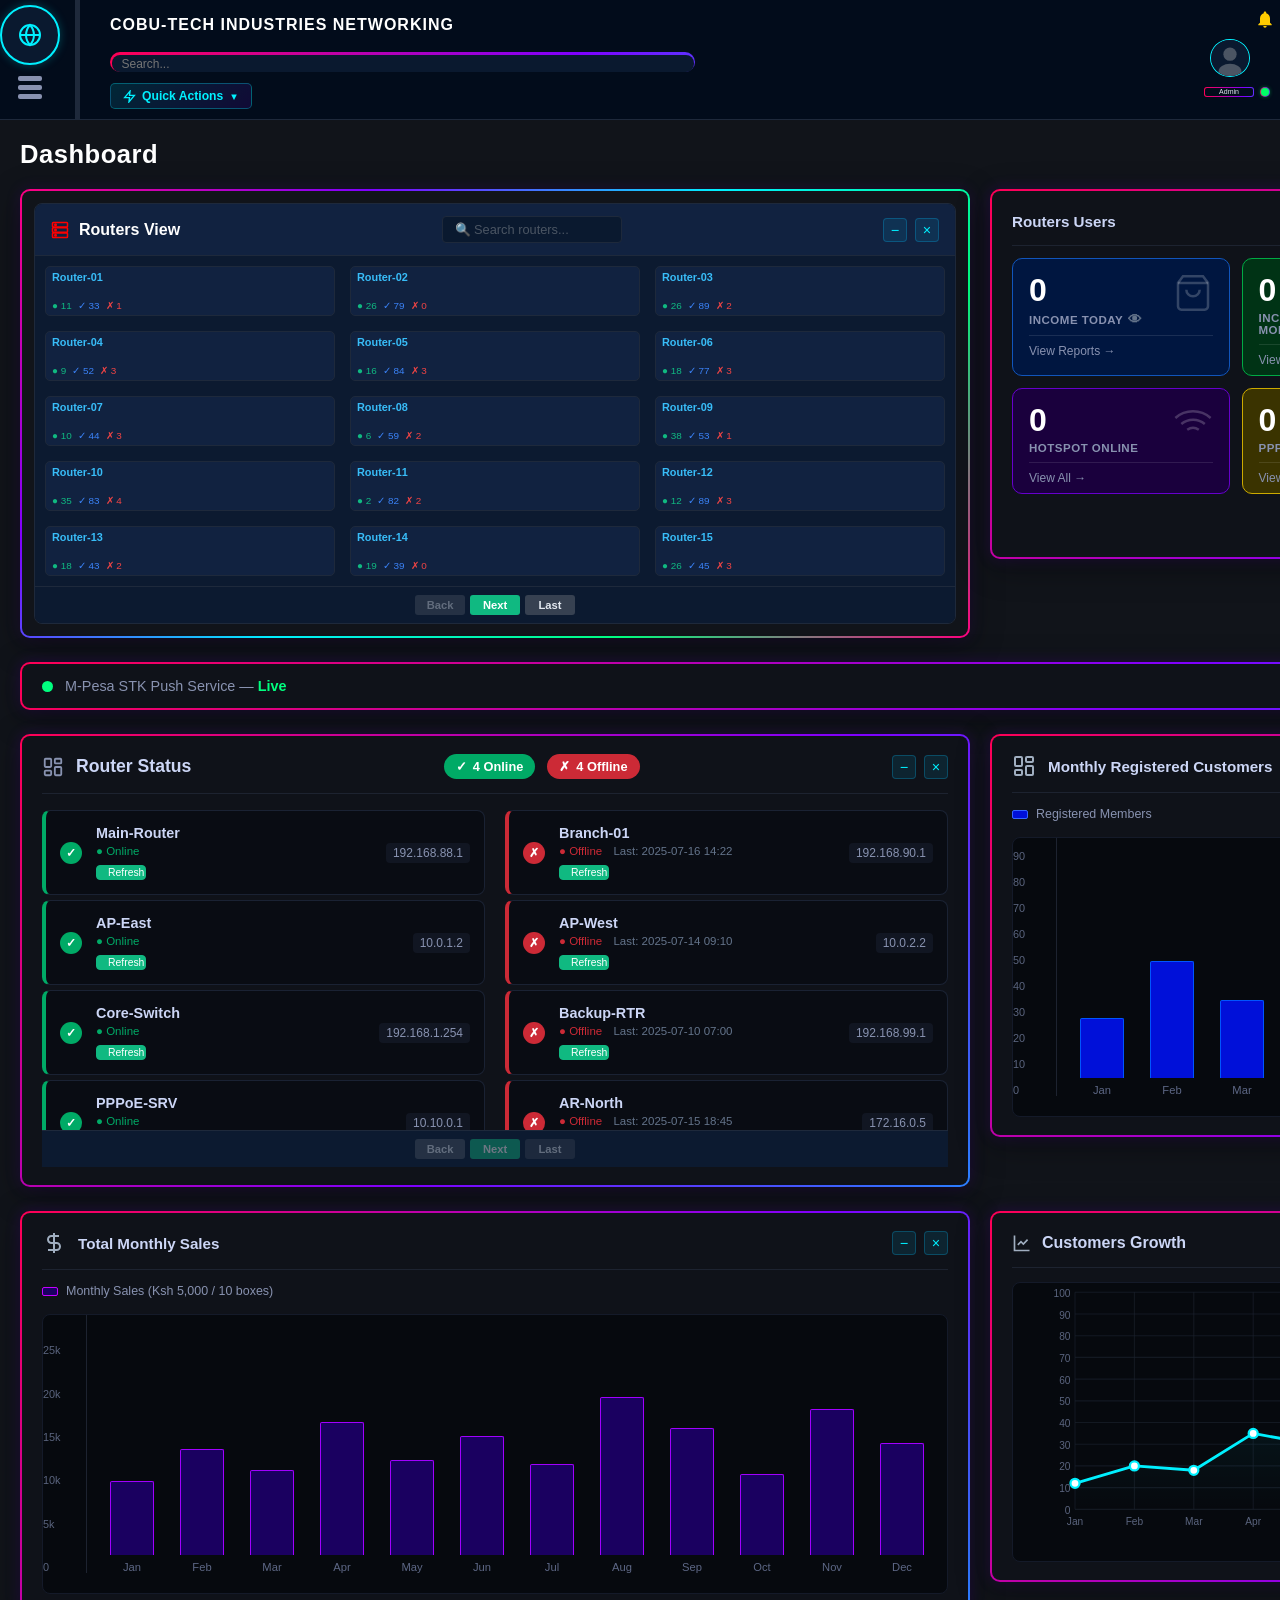
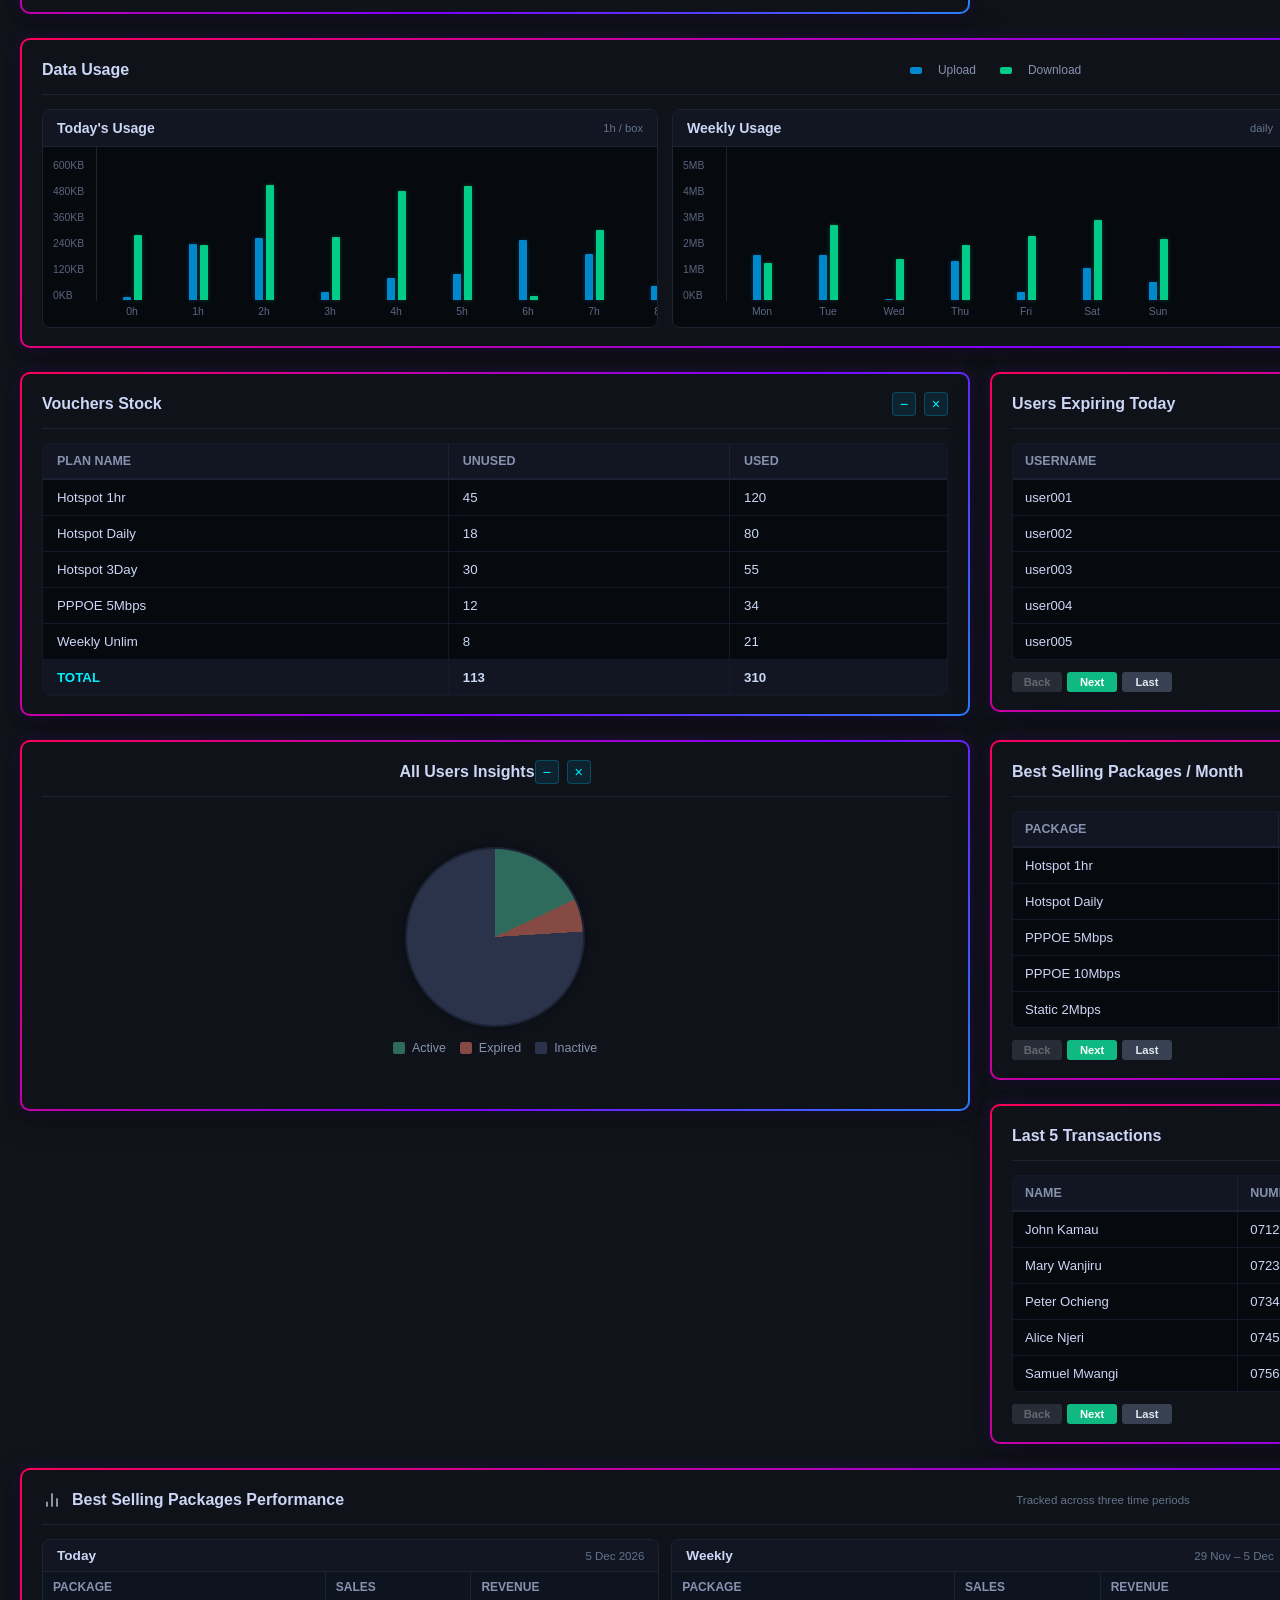
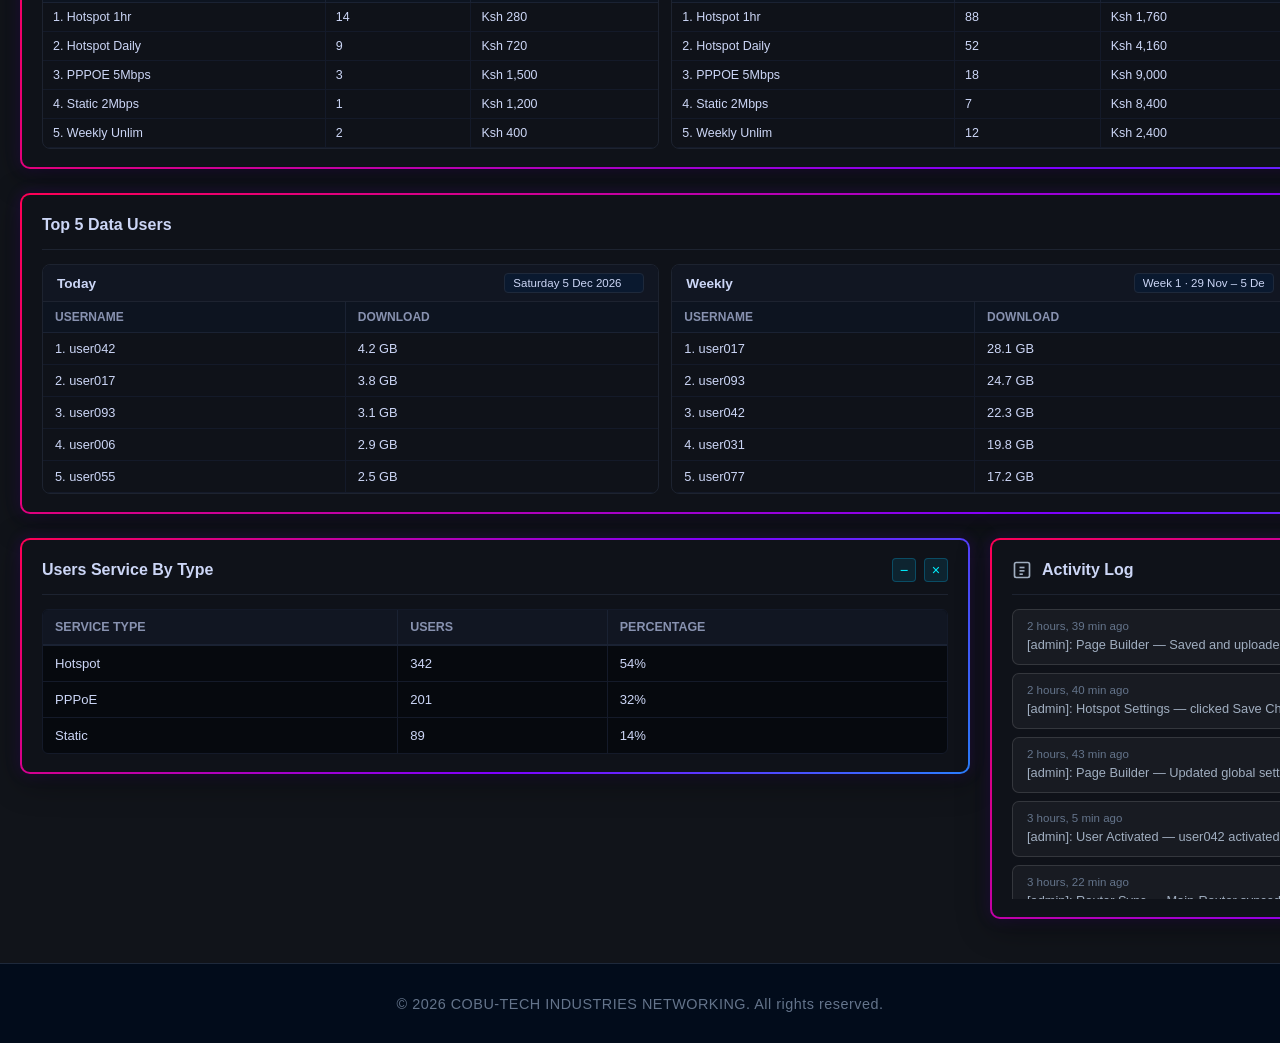
<file: index.html>
<!DOCTYPE html>
<html lang="en">
<head>
  <meta charset="UTF-8">
  <meta name="viewport" content="width=device-width, initial-scale=1.0">
  <title>Administration Dashboard</title>
  <link rel="stylesheet" href="administration.css">
</head>
<body>

  <!-- ═══ HEADER ═══════════════════════════════════════════════ -->
  <header class="admin-header">
    <div class="header-left">
      <div class="logo-circle">
        <svg class="web-logo" xmlns="http://www.w3.org/2000/svg" viewBox="0 0 24 24" fill="none" stroke="currentColor" stroke-width="2">
          <circle cx="12" cy="12" r="10"/>
          <line x1="2" y1="12" x2="22" y2="12"/>
          <path d="M12 2a15.3 15.3 0 0 1 4 10 15.3 15.3 0 0 1-4 10 15.3 15.3 0 0 1-4-10 15.3 15.3 0 0 1 4-10z"/>
        </svg>
      </div>
      <button class="nav-toggle" id="navToggleBtn" aria-label="Toggle Navigation">
        <span class="bar"></span><span class="bar"></span><span class="bar"></span>
      </button>
    </div>
    <div class="vertical-divider"></div>
    <div class="header-main">
      <h1 class="brand-title">COBU-TECH INDUSTRIES NETWORKING</h1>
      <div class="search-container">
        <input type="text" class="search-input" placeholder="Search...">
      </div>
      <!-- Quick Actions -->
      <div class="quick-actions-wrapper">
        <button class="quick-actions-btn" id="quickActionsBtn">
          <svg style="width:13px;height:13px;flex-shrink:0" viewBox="0 0 24 24" fill="none" stroke="currentColor" stroke-width="2.5">
            <polygon points="13 2 3 14 12 14 11 22 21 10 12 10 13 2"/>
          </svg>
          Quick Actions
          <span class="qa-arrow">▼</span>
        </button>
        <div class="quick-actions-menu" id="quickActionsMenu">
          <div class="qa-menu-title">Your Shortcuts</div>
          <a class="qa-menu-link" href="data-page.html?page=activate-user" data-page-id="activate-user">
            <svg viewBox="0 0 24 24" fill="none" stroke="currentColor" stroke-width="2"><polygon points="13 2 3 14 12 14 11 22 21 10 12 10 13 2"/></svg>
            Activation
          </a>
          <a class="qa-menu-link" href="data-page.html?page=users" data-page-id="users">
            <svg viewBox="0 0 24 24" fill="none" stroke="currentColor" stroke-width="2"><path d="M17 21v-2a4 4 0 0 0-4-4H5a4 4 0 0 0-4 4v2"/><circle cx="9" cy="7" r="4"/></svg>
            Customers
          </a>
          <a class="qa-menu-link" href="data-page.html?page=prepaid-users" data-page-id="prepaid-users">
            <svg viewBox="0 0 24 24" fill="none" stroke="currentColor" stroke-width="2"><rect x="1" y="4" width="22" height="16" rx="2"/><line x1="1" y1="10" x2="23" y2="10"/></svg>
            Prepaid Users
          </a>
          <a class="qa-menu-link" href="data-page.html?page=routers" data-page-id="routers">
            <svg viewBox="0 0 24 24" fill="none" stroke="currentColor" stroke-width="2"><rect x="2" y="2" width="20" height="6" rx="1"/><rect x="2" y="9" width="20" height="6" rx="1"/><rect x="2" y="16" width="20" height="6" rx="1"/><circle cx="6" cy="5" r="1" fill="currentColor"/><circle cx="6" cy="12" r="1" fill="currentColor"/><circle cx="6" cy="19" r="1" fill="currentColor"/></svg>
            Routers
          </a>
          <a class="qa-menu-link" href="data-page.html?page=online-users" data-page-id="online-users">
            <svg viewBox="0 0 24 24" fill="none" stroke="currentColor" stroke-width="2"><path d="M5 12.55a11 11 0 0 1 14.08 0"/><path d="M1.42 9a16 16 0 0 1 21.16 0"/><path d="M8.53 16.11a6 6 0 0 1 6.95 0"/><line x1="12" y1="20" x2="12.01" y2="20"/></svg>
            Online Users
          </a>
          <a class="qa-menu-link" href="data-page.html?page=active-sessions" data-page-id="active-sessions">
            <svg viewBox="0 0 24 24" fill="none" stroke="currentColor" stroke-width="2"><circle cx="12" cy="12" r="10"/><polyline points="12 6 12 12 16 14"/></svg>
            Active Sessions
          </a>
          <div class="qa-menu-divider"></div>
          <a class="qa-menu-link manage" href="data-page.html?page=general-settings">
            <svg viewBox="0 0 24 24" fill="none" stroke="currentColor" stroke-width="2"><circle cx="12" cy="12" r="3"/><path d="M19.4 15a1.65 1.65 0 0 0 .33 1.82l.06.06a2 2 0 1 1-2.83 2.83l-.06-.06a1.65 1.65 0 0 0-1.82-.33 1.65 1.65 0 0 0-1 1.51V21a2 2 0 0 1-4 0v-.09A1.65 1.65 0 0 0 9 19.4a1.65 1.65 0 0 0-1.82.33l-.06.06a2 2 0 1 1-2.83-2.83l.06-.06A1.65 1.65 0 0 0 4.6 9a1.65 1.65 0 0 0-1.51-1H3a2 2 0 0 1 0-4h.09A1.65 1.65 0 0 0 4.6 9z"/></svg>
            Manage Quick Actions
          </a>
        </div>
      </div>
    </div>
    <div class="header-right">
      <svg class="notification-bell" xmlns="http://www.w3.org/2000/svg" viewBox="0 0 24 24" fill="currentColor">
        <path d="M12 22c1.1 0 2-.9 2-2h-4c0 1.1.89 2 2 2zm6-6v-5c0-3.07-1.63-5.64-4.5-6.32V4c0-.83-.67-1.5-1.5-1.5s-1.5.67-1.5 1.5v.68C7.64 5.36 6 7.92 6 11v5l-2 2v1h16v-1l-2-2z"/>
      </svg>
      <div class="admin-profile-circle">
        <img id="admin-profile-pic" src="data:image/svg+xml,%3Csvg xmlns='http://www.w3.org/2000/svg' viewBox='0 0 40 40'%3E%3Ccircle cx='20' cy='20' r='20' fill='%230a192f'/%3E%3Ccircle cx='20' cy='16' r='7' fill='%234b5563'/%3E%3Cellipse cx='20' cy='34' rx='12' ry='8' fill='%234b5563'/%3E%3C/svg%3E" alt="Admin Profile">
      </div>
      <div class="admin-meta-row">
        <div class="admin-name-glow"><div class="admin-name-box" id="admin-name">Admin</div></div>
        <div class="admin-status-glow"><div class="admin-status-dot"></div></div>
      </div>
    </div>
  </header>

  <!-- ═══ WRAPPER ═══════════════════════════════════════════════ -->
  <div class="admin-wrapper">

    <!-- ══ SIDEBAR ══════════════════════════════════════════════ -->
    <aside class="sidebar-panel" id="sidebarPanel">
      <div class="sidebar-header">
        <button class="close-panel-btn" id="closePanelBtn">&lt;</button>
      </div>
      <div class="sidebar-nav-container">
        <div class="sidebar-search-box">
          <svg class="sidebar-search-icon" viewBox="0 0 24 24" fill="none" stroke="currentColor" stroke-width="2">
            <circle cx="11" cy="11" r="8"/><line x1="21" y1="21" x2="16.65" y2="16.65"/>
          </svg>
          <input type="text" placeholder="Search menu..." class="sidebar-search-input">
        </div>
        <nav class="sidebar-menu" id="sidebarMenu"><!-- built by administration.js --></nav>
      </div>
    </aside>

    <!-- ══ MAIN CONTENT ════════════════════════════════════════ -->
    <main class="main-content" id="mainContent">
      <!-- built by administration.js based on URL -->
    </main>

  </div><!-- /.admin-wrapper -->

  <!-- ═══ FOOTER ════════════════════════════════════════════════ -->
  <footer class="admin-footer">
    <div class="footer-content">
      <p class="copyright">&copy; 2026 COBU-TECH INDUSTRIES NETWORKING. All rights reserved.</p>
    </div>
  </footer>

  <script src="administration.js"></script>
</body>
</html>
</file>
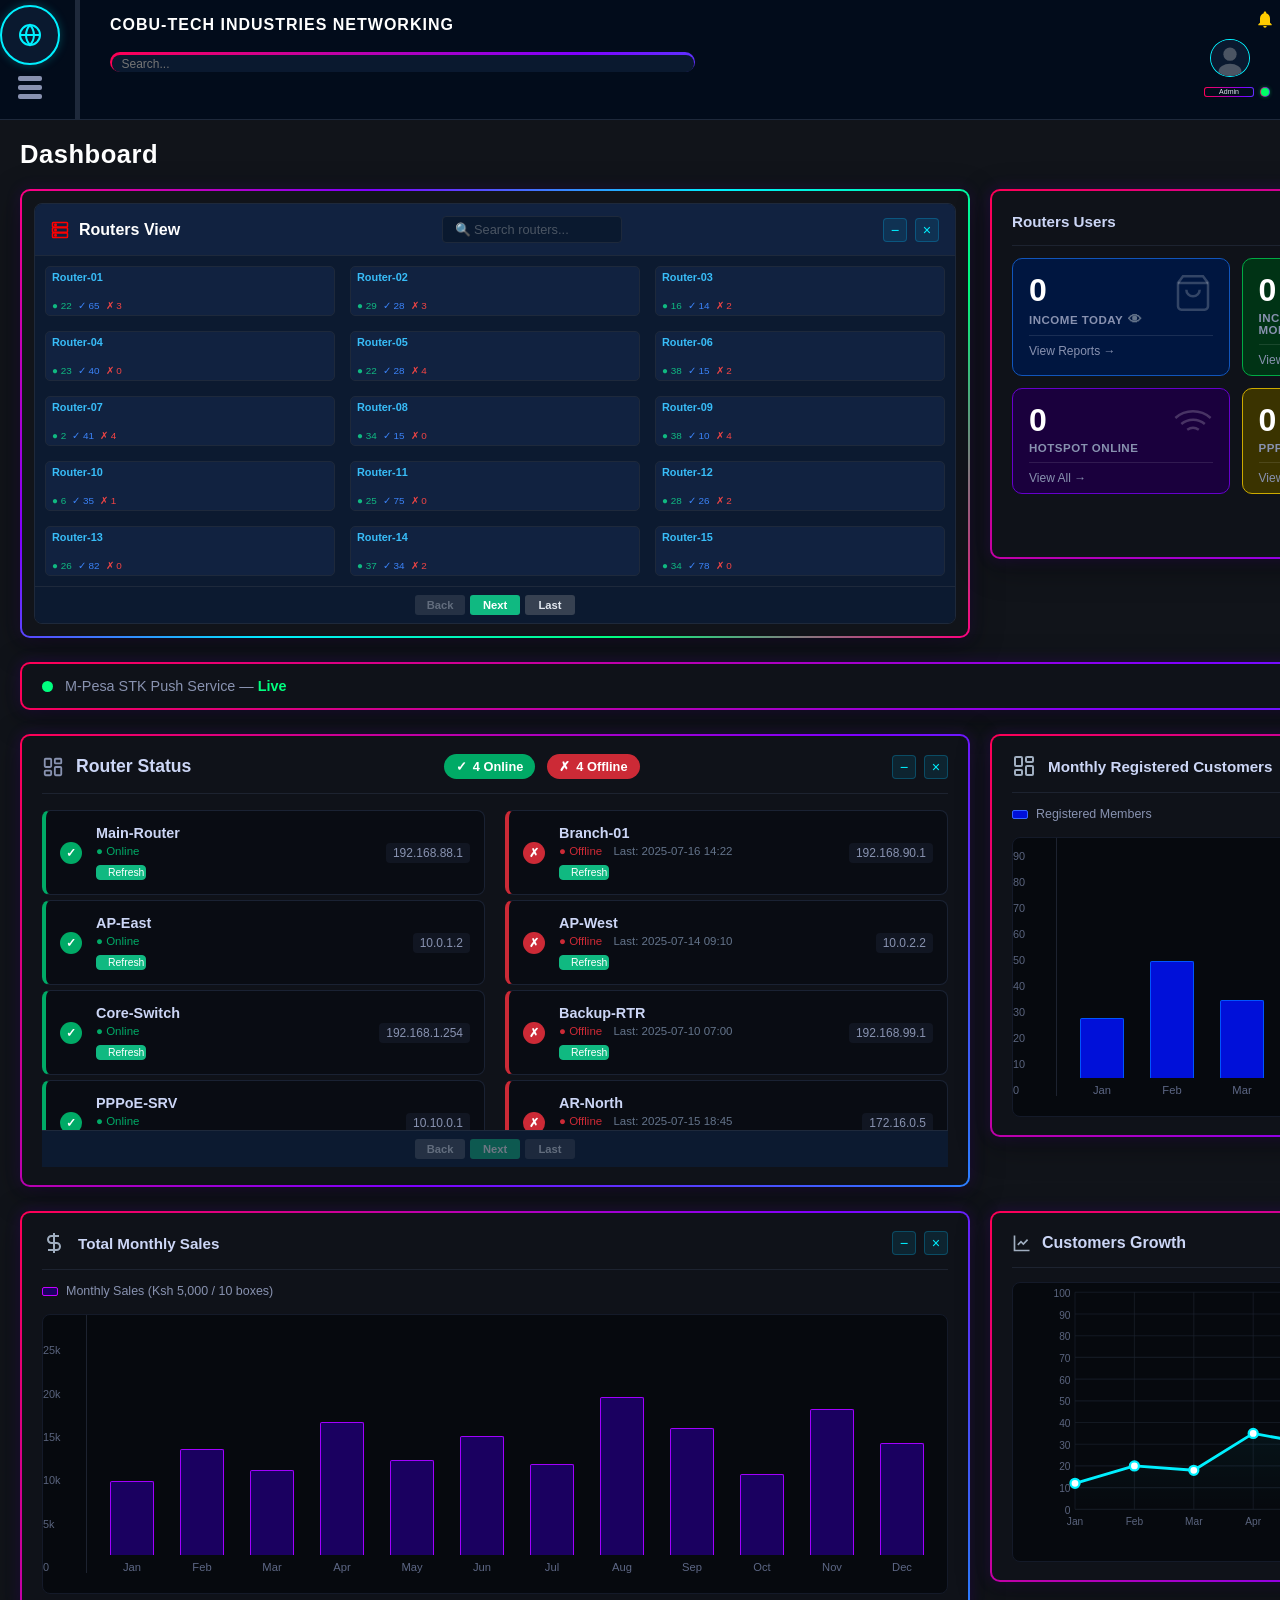
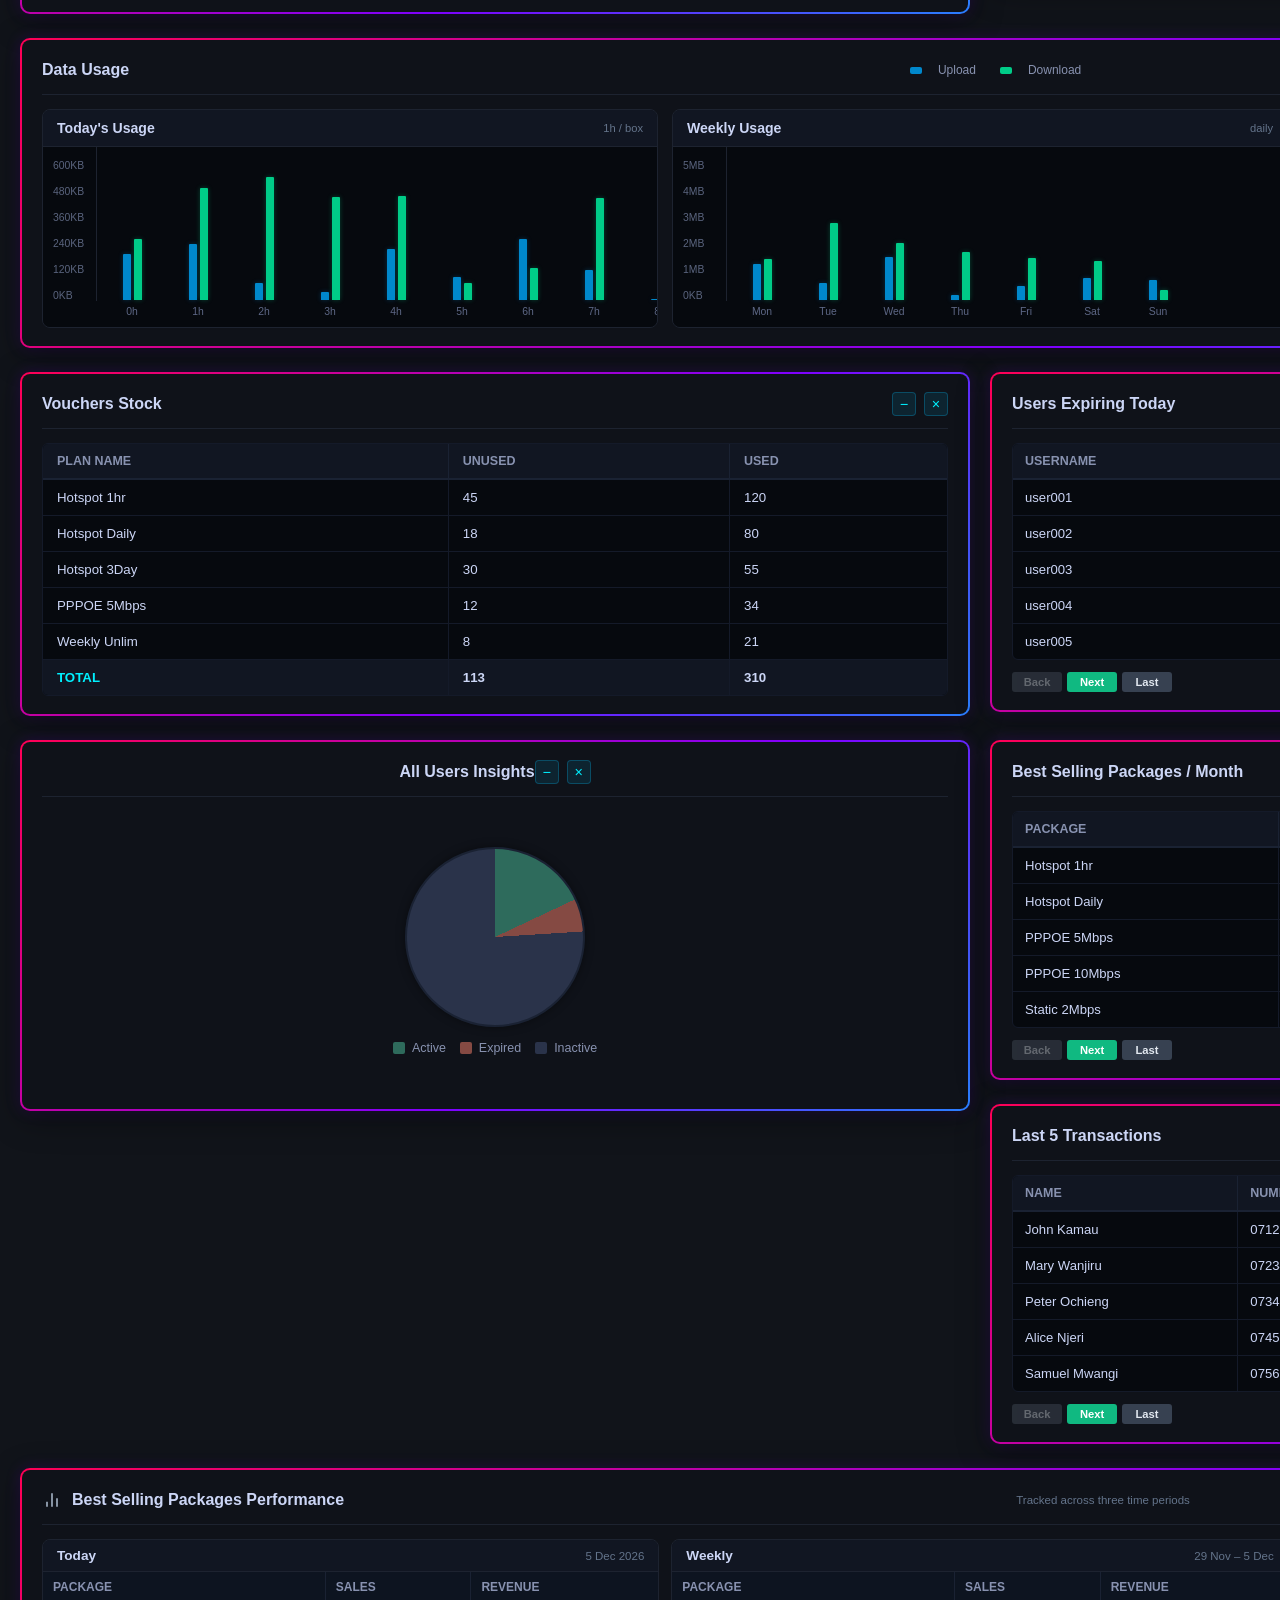
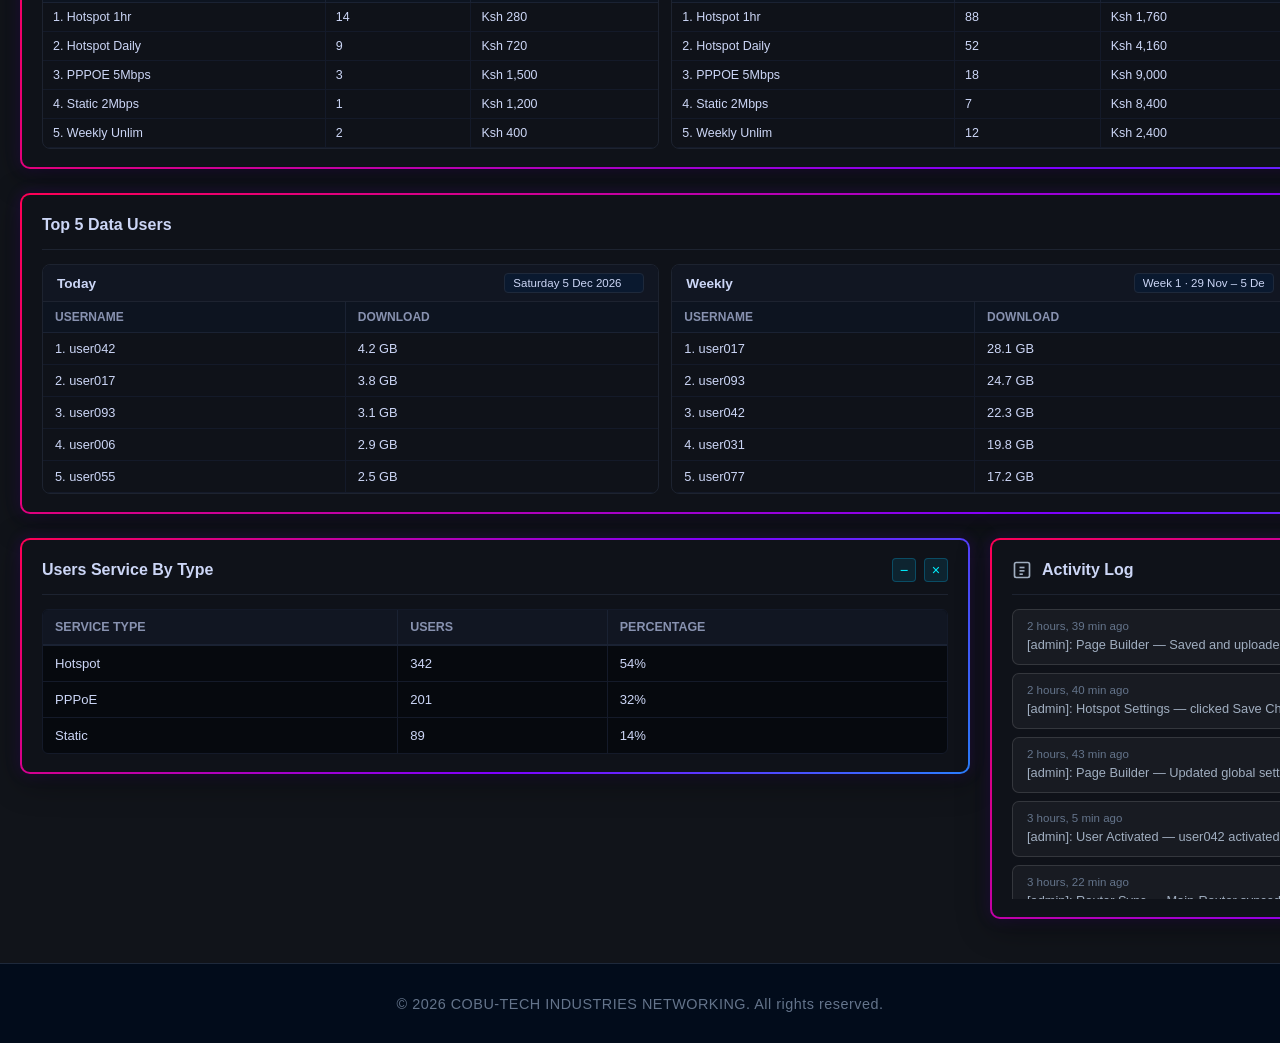
<file: data-page.html>
<!DOCTYPE html>
<html lang="en">
<head>
  <meta charset="UTF-8">
  <meta name="viewport" content="width=device-width, initial-scale=1.0">
  <title>Administration Dashboard</title>
  <link rel="stylesheet" href="administration.css">
</head>
<body>

  <!-- ═══ HEADER ═══════════════════════════════════════════════ -->
  <header class="admin-header">
    <div class="header-left">
      <div class="logo-circle">
        <svg class="web-logo" xmlns="http://www.w3.org/2000/svg" viewBox="0 0 24 24" fill="none" stroke="currentColor" stroke-width="2">
          <circle cx="12" cy="12" r="10"/>
          <line x1="2" y1="12" x2="22" y2="12"/>
          <path d="M12 2a15.3 15.3 0 0 1 4 10 15.3 15.3 0 0 1-4 10 15.3 15.3 0 0 1-4-10 15.3 15.3 0 0 1 4-10z"/>
        </svg>
      </div>
      <button class="nav-toggle" id="navToggleBtn" aria-label="Toggle Navigation">
        <span class="bar"></span><span class="bar"></span><span class="bar"></span>
      </button>
    </div>
    <div class="vertical-divider"></div>
    <div class="header-main">
      <h1 class="brand-title">COBU-TECH INDUSTRIES NETWORKING</h1>
      <div class="search-container">
        <input type="text" class="search-input" placeholder="Search...">
      </div>
    </div>
    <div class="header-right">
      <svg class="notification-bell" xmlns="http://www.w3.org/2000/svg" viewBox="0 0 24 24" fill="currentColor">
        <path d="M12 22c1.1 0 2-.9 2-2h-4c0 1.1.89 2 2 2zm6-6v-5c0-3.07-1.63-5.64-4.5-6.32V4c0-.83-.67-1.5-1.5-1.5s-1.5.67-1.5 1.5v.68C7.64 5.36 6 7.92 6 11v5l-2 2v1h16v-1l-2-2z"/>
      </svg>
      <div class="admin-profile-circle">
        <img id="admin-profile-pic" src="data:image/svg+xml,%3Csvg xmlns='http://www.w3.org/2000/svg' viewBox='0 0 40 40'%3E%3Ccircle cx='20' cy='20' r='20' fill='%230a192f'/%3E%3Ccircle cx='20' cy='16' r='7' fill='%234b5563'/%3E%3Cellipse cx='20' cy='34' rx='12' ry='8' fill='%234b5563'/%3E%3C/svg%3E" alt="Admin Profile">
      </div>
      <div class="admin-meta-row">
        <div class="admin-name-glow"><div class="admin-name-box" id="admin-name">Admin</div></div>
        <div class="admin-status-glow"><div class="admin-status-dot"></div></div>
      </div>
    </div>
  </header>

  <!-- ═══ WRAPPER ═══════════════════════════════════════════════ -->
  <div class="admin-wrapper">

    <!-- ══ SIDEBAR ══════════════════════════════════════════════ -->
    <aside class="sidebar-panel" id="sidebarPanel">
      <div class="sidebar-header">
        <button class="close-panel-btn" id="closePanelBtn">&lt;</button>
      </div>
      <div class="sidebar-nav-container">
        <div class="sidebar-search-box">
          <svg class="sidebar-search-icon" viewBox="0 0 24 24" fill="none" stroke="currentColor" stroke-width="2">
            <circle cx="11" cy="11" r="8"/><line x1="21" y1="21" x2="16.65" y2="16.65"/>
          </svg>
          <input type="text" placeholder="Search menu..." class="sidebar-search-input">
        </div>
        <!-- FAVOURITES DROPDOWN -->
        <div class="favorites-dropdown" id="favoritesDropdown">
          <div class="favorites-dropdown-header">
            <span>⭐ Favourites</span>
            <button class="favorites-close-btn" id="favoritesCloseBtn">✕</button>
          </div>
          <div id="favoritesList"></div>
        </div>
        <nav class="sidebar-menu" id="sidebarMenu"><!-- built by buildSidebarNav() in administration.js --></nav>
      </div>
    </aside>

    <!-- ══ MAIN CONTENT ════════════════════════════════════════ -->
    <main class="main-content" id="mainContent">
      <!-- built by administration.js based on URL -->
    </main>

  </div><!-- /.admin-wrapper -->

  <!-- ═══ FOOTER ════════════════════════════════════════════════ -->
  <footer class="admin-footer">
    <div class="footer-content">
      <p class="copyright">&copy; 2026 COBU-TECH INDUSTRIES NETWORKING. All rights reserved.</p>
    </div>
  </footer>

  <script src="administration.js"></script>
</body>
</html>
</file>
<file: administration.css>
* { margin: 0; padding: 0; box-sizing: border-box; }

body {
  background-color: #0a192f;
  min-height: 100vh;
  display: flex;
  flex-direction: column;
  width: 100%;
  font-family: 'Segoe UI', Roboto, Helvetica, Arial, sans-serif;
  color: #e2e8f0;
  overflow-x: hidden;
}

/* ─── HEADER ─────────────────────────────────────────────── */
.admin-header {
  height: 120px;
  width: 100%;
  background-color: #020c1b;
  display: flex;
  align-items: flex-start;
  border-bottom: 1px solid #1e293b;
  position: relative;
}
.header-left {
  display: flex;
  flex-direction: column;
  align-items: center;
  width: 50px;
  margin-left: 5px;
  margin-right: 10px;
}
.logo-circle {
  width: 60px; height: 60px;
  margin-top: 5px;
  border-radius: 50%;
  border: 2px solid #00f0ff;
  display: flex; align-items: center; justify-content: center;
  background-color: #0a192f;
  box-shadow: 0 0 10px rgba(0,240,255,.25);
}
.web-logo { width: 24px; height: 24px; stroke: #00f0ff; }
.nav-toggle {
  height: 40px;
  width: 100%;
  margin-top: 2px;
  background: none; border: none;
  cursor: pointer;
  display: flex; flex-direction: column; justify-content: center;
  align-items: center; gap: 4px;
}
.nav-toggle .bar { 
  width: 24px; 
  height: 5px; 
  background-color: #8892b0;
  border-radius: 2px; 
}
.vertical-divider { 
  width: 5px;
  height: 120px; 
  background-color: #1e293b; 
  margin-right: 30px; 
  margin-left: 10px; 
}
.header-main {
  display: flex;
  flex-direction: column;
  flex: 1;
  min-width: 0;
}
.brand-title {
  height: 30px; margin-top: 10px;
  font-size: 1rem; font-weight: 600;
  letter-spacing: 1px; color: #fff; line-height: 30px;
  white-space: nowrap; overflow: hidden; text-overflow: ellipsis;
}
.search-container {
  position: relative; height: 20px; margin-top: 12px;
  width: 50%; border-radius: 10px; padding: 1.5px;
  background: linear-gradient(90deg,#ff0055,#7f00ff,#00bfff,#ff00aa,#ffcc00,#ff0055);
  background-size: 400%;
  animation: rainbow-shift 8s linear infinite;
}
.search-input {
  width: 100%; height: 100%; padding: 0 10px;
  border: none; outline: none; border-radius: 8px;
  background-color: #0a192f; color: #fff; font-size: .75rem;
}

/* ─── QUICK ACTIONS ──────────────────────────────────────── */
.quick-actions-wrapper {
  position: relative;
  margin-top: 6px;
  display: inline-flex;
  align-self: flex-start;
}
.quick-actions-btn {
  display: inline-flex; align-items: center; gap: 6px;
  background: linear-gradient(135deg,rgba(0,240,255,.12),rgba(127,0,255,.12));
  border: 1px solid rgba(0,240,255,.3);
  color: #00f0ff; padding: 5px 12px;
  border-radius: 5px; cursor: pointer; font-size: .76rem; font-weight: 600;
  transition: background .2s, border-color .2s, box-shadow .2s;
  white-space: nowrap;
  margin-top: 5px;
}
.quick-actions-btn:hover {
  background: linear-gradient(135deg,rgba(0,240,255,.2),rgba(127,0,255,.2));
  border-color: #00f0ff;
  box-shadow: 0 0 10px rgba(0,240,255,.25);
}
.quick-actions-btn .qa-arrow {
  font-size: .6rem; transition: transform .2s;
}
.quick-actions-btn.open .qa-arrow { transform: rotate(180deg); }
.quick-actions-menu {
  display: none;
  position: absolute;
  top: calc(100% + 6px); left: 0;
  min-width: 220px;
  background-color: #0c1a30;
  border: 1px solid #1e293b;
  border-radius: 8px;
  box-shadow: 0 12px 32px rgba(0,0,0,.6), 0 0 20px rgba(0,240,255,.08);
  z-index: 200;
  overflow: hidden;
}
.quick-actions-menu.show { display: block; }
.qa-menu-title {
  padding: 10px 16px 8px;
  font-size: .72rem; font-weight: 700; color: #64748b;
  letter-spacing: 1px; text-transform: uppercase;
  border-bottom: 1px solid #1e293b;
}
.qa-menu-link {
  display: flex; align-items: center; gap: 10px;
  padding: 9px 16px; font-size: .83rem; color: #a0aec0;
  text-decoration: none; cursor: pointer;
  transition: background .15s, color .15s;
}
.qa-menu-link:hover { background: rgba(0,240,255,.06); color: #fff; }
.qa-menu-link svg { width: 14px; height: 14px; flex-shrink: 0; color: #4b5563; }
.qa-menu-link:hover svg { color: #00f0ff; }
.qa-menu-divider { height: 1px; background-color: #1e293b; margin: 4px 0; }
.qa-menu-link.manage { color: #8892b0; font-size: .78rem; }
.qa-menu-link.manage:hover { color: #00f0ff; }

.header-right {
  position: absolute; top: 0; right: 0;
  height: 100px;
  display: flex; flex-direction: column; align-items: flex-end;
}
.notification-bell { height: 30px; width: 20px; margin-top: 5px; margin-right: 5px; color: #ffcc00; }
.admin-profile-circle {
  height: 40px; width: 40px; margin-top: 5px; margin-right: 30px;
  border-radius: 50%; overflow: hidden;
  background-color: #1e293b; border: 1px solid #00f0ff;
}
.admin-profile-circle img { width: 100%; height: 100%; object-fit: cover; }
.admin-meta-row { display: flex; align-items: center; gap: 6px; margin-top: 10px; margin-right: 10px; margin-bottom: 3px; }
.admin-name-glow {
  width: 50px; height: 10px; border-radius: 3px; padding: 1px;
  background: linear-gradient(90deg,#ff0055,#7f00ff,#00bfff,#ff00aa,#ffcc00,#ff0055);
  background-size: 400%; animation: rainbow-shift 8s linear infinite;
}
.admin-name-box {
  width: 100%; margin-bottom: 5px; height: 100%; background-color: #020c1b;
  border-radius: 2px; font-size: 7px; line-height: 8px; color: #e2e8f0;
  font-weight: 500; text-align: center; white-space: nowrap; overflow: hidden; text-overflow: ellipsis;
}
.admin-status-glow {
  width: 10px; height: 10px; border-radius: 50%; padding: 1px;
  background: linear-gradient(90deg,#ff0055,#7f00ff,#00bfff,#ff00aa,#ffcc00,#ff0055);
  background-size: 400%; animation: rainbow-shift 8s linear infinite;
  display: flex; align-items: center; justify-content: center;
}
.admin-status-dot { width: 100%; height: 100%; border-radius: 50%; background-color: #00ff66; box-shadow: 0 0 4px rgba(0,255,102,.6); }

@keyframes rainbow-shift {
  0%   { background-position: 0% 50%; }
  50%  { background-position: 100% 50%; }
  100% { background-position: 0% 50%; }
}

/* ─── FOOTER ─────────────────────────────────────────────── */
.admin-footer {
  height: 80px; width: 100%;
  background-color: #020c1b;
  display: flex; align-items: center; justify-content: center;
  border-top: 1px solid #1e293b;
  margin-top: auto;
}
.footer-content { text-align: center; }
.copyright { font-size: .9rem; color: #64748b; letter-spacing: .5px; }

/* ─── WRAPPER ─────────────────────────────────────────────── */
.admin-wrapper {
  display: flex; align-items: stretch;
  flex: 1;
  background-color: #11141a;
  overflow: hidden;
  position: relative;
}

/* ─── SIDEBAR ─────────────────────────────────────────────── */
.sidebar-panel {
  position: relative;
  background-color: #020c1b;
  display: flex;
  flex-direction: column;
  flex-shrink: 0;
  transition: margin-left .4s cubic-bezier(.25,.8,.25,1);
  z-index: 10;
  min-height: 100%;
  overflow-y: auto;
}
.sidebar-panel::after {
  content: '';
  position: absolute; right: 0; width: 3px; top: 0; bottom: 0;
  background: linear-gradient(180deg,#ff0055,#7f00ff,#00bfff,#ff00aa,#ffcc00,#ff0055);
  background-size: 100% 400%; animation: rainbow-shift 8s linear infinite;
  box-shadow: 0 0 10px rgba(0,240,255,.8), 0 0 20px rgba(255,0,85,.4);
  z-index: 11; pointer-events: none;
}
@media (max-width: 767px) {
  .sidebar-panel { width: 60%; max-width: 360px; margin-left: -60%; }
  .sidebar-panel.open { margin-left: 0; }
}
@media (min-width: 768px) and (max-width: 1199px) {
  .sidebar-panel { width: 60%; max-width: 400px; margin-left: -60%; }
  .sidebar-panel.open { margin-left: 0; }
}
@media (min-width: 1200px) {
  .sidebar-panel { width: 280px; margin-left: -280px; }
  .sidebar-panel.open { margin-left: 0; }
  .sidebar-panel.open + .main-content { flex-shrink: 1; }
}

.main-content { flex: 1; width: 100%; flex-shrink: 0; transition: margin-left .4s cubic-bezier(.25,.8,.25,1), width .4s cubic-bezier(.25,.8,.25,1); overflow-y: auto; }

.sidebar-header { display: flex; justify-content: flex-end; padding: 15px; }
.close-panel-btn {
  background: none; border: none; color: #8892b0; font-size: 1.8rem;
  font-weight: bold; cursor: pointer; transition: color .2s ease, transform .2s ease;
  line-height: 1; padding: 5px 15px;
}
.close-panel-btn:hover { color: #00f0ff; transform: scale(1.15); }

.sidebar-nav-container { display: flex; flex-direction: column; width: 100%; padding: 10px 15px 30px 15px; }
.sidebar-search-box {
  position: relative; width: 100%; height: 36px; margin-bottom: 14px;
  display: flex; align-items: center;
  background-color: #0c1a30; border: 1px solid #1e293b; border-radius: 6px; padding: 0 10px;
}
.sidebar-search-icon { width: 16px; height: 16px; color: #8892b0; margin-right: 8px; flex-shrink: 0; }
.sidebar-search-input { width: 100%; height: 100%; background: transparent; border: none; outline: none; color: #fff; font-size: .85rem; }
.sidebar-search-input::placeholder { color: #8892b0; }

.sidebar-menu { display: flex; flex-direction: column; gap: 2px; width: 100%; }

/* ─── MENU ITEMS ─────────────────────────────────────────── */
.menu-item {
  display: flex; align-items: center;
  padding: 10px 12px;
  text-decoration: none; border-radius: 6px;
  color: #8892b0;
  transition: all .25s cubic-bezier(.25,.8,.25,1);
  font-size: .88rem; font-weight: 500; cursor: pointer;
}
.menu-item:hover { background-color: #0c1a30; color: #00f0ff; }
.menu-item.active { background-color: #0c1a30; color: #00f0ff; }
.menu-icon { width: 18px; height: 18px; margin-right: 12px; color: inherit; flex-shrink: 0; }
.menu-text { flex: 1; white-space: nowrap; overflow: hidden; text-overflow: ellipsis; }
.menu-arrow {
  font-size: .75rem; font-weight: bold; color: #4b5563;
  transition: transform .2s ease; margin-left: 8px;
}
.menu-item:hover .menu-arrow { color: #00f0ff; }
.menu-item.open > .menu-arrow { transform: rotate(-90deg); }

/* ─── STAR ICON ─────────────────────────────────────────── */
.star-icon {
  width: 16px; height: 16px;
  margin-left: 8px; cursor: pointer;
  color: transparent; stroke: #666;
  transition: color .25s ease, stroke .25s ease;
  flex-shrink: 0;
}
.star-icon:hover { stroke: #f39c12; }
.star-icon.starred { color: #f39c12; stroke: #f39c12; }

/* ─── SUBMENU ────────────────────────────────────────────── */
.submenu { display: none; flex-direction: column; background: rgba(0,0,0,.15); padding: 3px 0; }
.submenu.show { display: flex; }

.submenu-item {
  display: flex; align-items: center;
  padding: 8px 15px 8px 40px;
  color: #a0aec0; text-decoration: none; font-size: .82rem;
  transition: background .2s, color .2s; cursor: pointer; border-radius: 4px;
}
.submenu-item:hover { background: rgba(0,240,255,.06); color: #fff; }
.submenu-item .menu-text { flex-grow: 1; }

/* nested submenu (3rd level) */
.nested-submenu { display: none; flex-direction: column; background: rgba(0,0,0,.2); }
.nested-submenu.show { display: flex; }
.nested-submenu .submenu-item { padding-left: 58px; font-size: .78rem; }
.submenu-item.has-nested { position: relative; }
.submenu-item.has-nested .menu-arrow { font-size: .7rem; }
.submenu-item.has-nested.open .menu-arrow { transform: rotate(-90deg); }

/* ─── FAVOURITES INLINE ACCORDION ───────────────────────── */
.fav-accordion {
  overflow: hidden;
  max-height: 0;
  transition: max-height .35s cubic-bezier(.25,.8,.25,1);
  background-color: #060f1c;
  border-radius: 0 0 6px 6px;
  margin-top: -2px;
  margin-bottom: 2px;
  border: 1px solid transparent;
}
.fav-accordion.open {
  max-height: 400px;
  border-color: #1e293b;
  border-top: none;
}
.fav-accordion-inner {
  padding: 6px 0;
  overflow-y: auto;
  max-height: 380px;
}
.fav-accordion-inner::-webkit-scrollbar { width: 3px; }
.fav-accordion-inner::-webkit-scrollbar-thumb { background: #1b2336; border-radius: 3px; }
.fav-empty {
  padding: 14px 16px; font-size: .78rem; color: #4b5563; text-align: center;
}
.fav-row {
  display: flex; align-items: center; gap: 8px;
  padding: 7px 14px;
  font-size: .82rem; color: #a0aec0;
  transition: background .15s, color .15s;
}
.fav-row:hover { background: rgba(0,240,255,.06); }
.fav-row-link {
  display: flex; align-items: center; gap: 8px;
  flex: 1; min-width: 0; cursor: pointer;
}
.fav-row-link:hover { color: #fff; }
.fav-row-star { width: 12px; height: 12px; color: #f39c12; flex-shrink: 0; }
.fav-row-label { flex: 1; min-width: 0; white-space: nowrap; overflow: hidden; text-overflow: ellipsis; }
.fav-remove-btn {
  background: none; border: none;
  color: #4b5563; cursor: pointer;
  font-size: .9rem; line-height: 1;
  padding: 2px 5px; border-radius: 3px;
  transition: color .15s, background .15s;
  flex-shrink: 0;
}
.fav-remove-btn:hover { color: #ef4444; background: rgba(239,68,68,.12); }

/* ─── DASHBOARD CONTAINER ────────────────────────────────── */
.dashboard-container { padding: 20px; width: 100%; max-width: 100%; margin: 0 auto; }
.dashboard-title { font-size: 1.6rem; font-weight: 600; letter-spacing: .5px; margin-bottom: 20px; color: #fff; }

/* ─── RAINBOW ENCLOSURES ─────────────────────────────────── */
.rainbow-enclosure {
  position: relative; border-radius: 10px; background: #11141a;
  margin-bottom: 24px;
  border: 2px solid transparent;
  background-clip: padding-box, border-box;
  background-origin: padding-box, border-box;
  background-image: linear-gradient(#11141a,#11141a), linear-gradient(135deg,#ff007f,#7f00ff,#00f0ff,#00ff7f,#ff007f);
  box-shadow: 0 8px 32px rgba(0,0,0,.4), 0 0 15px rgba(127,0,255,.15);
}
.live-rainbow-enclosure {
  position: relative; border-radius: 10px; background: #0f1219;
  padding: 18px 20px;
  margin-bottom: 24px;
  border: 2px solid transparent;
  background-clip: padding-box, border-box;
  background-origin: padding-box, border-box;
  background-image: linear-gradient(#0f1219,#0f1219), linear-gradient(135deg,#ff0055,#7f00ff,#00bfff,#ff00aa,#ffcc00,#ff0055);
  background-size: 100% 100%, 300% 300%;
  animation: live-rainbow-shift 8s ease infinite;
  box-shadow: 0 8px 32px rgba(0,0,0,.4), 0 0 15px rgba(127,0,255,.2);
}
@keyframes live-rainbow-shift {
  0%   { background-position: 0% 50%, 0% 50%; }
  50%  { background-position: 100% 50%, 100% 50%; }
  100% { background-position: 0% 50%, 0% 50%; }
}

/* ─── SECTION HEADER ─────────────────────────────────────── */
.panel-header-simple {
  display: flex; justify-content: space-between; align-items: center;
  border-bottom: 1px solid #1d2330;
  padding-bottom: 12px; margin-bottom: 14px;
}
.panel-header-simple h2 { font-size: 1rem; font-weight: 600; color: #ccd6f6; margin: 0; }
.header-title-flex { display: flex; align-items: center; gap: 10px; }
.chart-growth-icon { width: 20px; height: 20px; color: #a0aec0; }

/* ─── DASHBOARD 2-COLUMN GRID ENGINE ─────────────────────── */
@media (min-width: 1024px) {
  .dashboard-container {
    display: grid;
    grid-template-columns: 1fr 1fr;
    column-gap: 20px;
    align-items: start;
  }
  .dashboard-title,
  .db-full-width {
    grid-column: 1 / -1;
  }
  /* db-col-stack: right-column wrapper for multiple stacked cards */
  .db-col-stack {
    display: flex;
    flex-direction: column;
    gap: 0;
    min-width: 0;
  }
  /* force data usage sub-panels horizontal */
  .data-usage-panels { flex-direction: row; }
  .data-usage-sub { flex: 1; min-width: 0; }
  /* top 5 data users: horizontal panels */
  .top-users-wrapper { flex-direction: row; }
  .top-users-panel { flex: 1; min-width: 0; }
  /* best selling tracker: horizontal panels */
  .bst-wrapper { flex-direction: row; }
  .bst-panel { flex: 1; min-width: 0; }
}
@media (max-width: 1023px) {
  .db-col-stack { display: flex; flex-direction: column; }
  .data-usage-panels { flex-direction: column; }
  .top-users-wrapper { flex-direction: column; }
  .bst-wrapper { flex-direction: column; }
}

/* ─── ROUTER VIEW SECTION ────────────────────────────────── */
.router-view-outer {
  border-radius: 8px; overflow: hidden;
  border: 1px solid #1e293b; margin: 12px;
}
.router-view-header {
  background-color: #112240; border-bottom: 1px solid #1e293b;
  padding: 12px 16px; display: flex; justify-content: space-between; align-items: center;
}
.router-view-header-left {
  display: flex; align-items: center; gap: 10px;
  font-size: 1rem; font-weight: 600; color: #fff;
}
.router-header-icon { width: 18px; height: 18px; color: red; }
.router-search-input {
  background-color: #0a192f; color: #e2e8f0;
  border: 1px solid #1e293b; padding: 5px 12px;
  border-radius: 4px; outline: none; font-size: .8rem;
  width: 180px; transition: border-color .2s, box-shadow .2s;
}
.router-search-input::placeholder { color: #4b5563; }
.router-search-input:focus { border-color: #00f0ff; box-shadow: 0 0 6px rgba(0,240,255,.2); }

/* Grid track: height AUTO so 3×5 rows render cleanly */
.router-view-scroll {
  height: auto;
  padding: 10px;
  background-color: #0c1a30;
}
.router-cards-page {
  display: grid;
  grid-template-columns: repeat(3, 1fr);
  gap: 15px;
}
.router-mini-card {
  width: 100%; height: 50px;
  background-color: #112240; border: 1px solid #1e293b; border-radius: 5px;
  padding: 4px 6px;
  display: flex; flex-direction: column; justify-content: space-between;
  transition: border-color .2s ease; cursor: pointer; flex-shrink: 0;
}
.router-mini-card:hover { border-color: #00f0ff; }
.rmc-name { font-size: .68rem; color: #38bdf8; font-weight: 600; white-space: nowrap; overflow: hidden; text-overflow: ellipsis; }
.rmc-stats { display: flex; gap: 6px; font-size: .62rem; align-items: center; }
.rmc-online { color: #10b981; }
.rmc-total  { color: #3b82f6; }
.rmc-offline{ color: #ef4444; }

/* Pagination row */
.section-nav-row {
  display: flex; justify-content: center; align-items: center; gap: 5px;
  padding: 8px 10px;
  background-color: #0c1a30;
  border-top: 1px solid #1e293b;
}
.nav-btn {
  height: 20px; min-width: 50px;
  border: none; border-radius: 3px; font-size: .7rem; font-weight: 600;
  cursor: pointer; display: flex; align-items: center; justify-content: center;
  padding: 0 8px; transition: opacity .2s;
}
.nav-btn:disabled { opacity: .4; cursor: not-allowed; }
.nav-btn.back  { background-color: #4b5563; color: #e2e8f0; }
.nav-btn.next  { background-color: #10b981; color: #fff; }
.nav-btn.last  { background-color: #374151; color: #e2e8f0; }
.nav-btn.back:hover:not(:disabled)  { background-color: #6b7280; }
.nav-btn.next:hover:not(:disabled)  { background-color: #059669; }
.nav-btn.last:hover:not(:disabled)  { background-color: #4b5563; }

/* ─── ROUTER USERS / STATS SECTION ──────────────────────── */
.stats-section-inner { display: flex; flex-direction: column; gap: 0; }
.stats-grid {
  display: grid;
  grid-template-columns: repeat(auto-fill, minmax(180px, 1fr));
  gap: 12px;
}
.stat-card {
  border-radius: 10px; border: 1px solid #1e3a5f;
  display: flex; flex-direction: column;
  overflow: hidden; transition: transform .2s ease;
}
.stat-card:hover { transform: translateY(-2px); }
.stat-card.color-income-today  { background-color: #001640; border-color: #1155bb; }
.stat-card.color-income-month  { background-color: #003315; border-color: #00aa44; }
.stat-card.color-active-exp    { background-color: #3d1a00; border-color: #cc6600; }
.stat-card.color-total-users   { background-color: #3a0000; border-color: #cc1111; }
.stat-card.color-hotspot       { background-color: #1a003d; border-color: #6600cc; }
.stat-card.color-pppoe         { background-color: #3a3300; border-color: #ccaa00; }
.stat-card.color-static        { background-color: #003310; border-color: #00cc44; }
.stat-card.color-total-online  { background-color: #3a1800; border-color: #cc5500; }

.stat-card-top {
  display: flex; justify-content: space-between; align-items: flex-start;
  padding: 14px 16px 8px 16px;
}
.stat-card-left { display: flex; flex-direction: column; gap: 4px; }
.stat-value { font-size: 2rem; font-weight: 700; color: #fff; line-height: 1.1; }
.stat-title {
  font-size: .72rem; color: #8892b0; letter-spacing: .5px;
  font-weight: 600; display: flex; align-items: center; gap: 5px;
}
.eye-icon { font-size: .85rem; cursor: pointer; color: #64748b; }
.eye-icon:hover { color: #fff; }
.stat-icon { width: 40px; height: 40px; color: rgba(255,255,255,.2); }
.stat-separator { height: 1px; background-color: rgba(255,255,255,.1); margin: 0 16px; }
.stat-link {
  display: flex; align-items: center; gap: 4px;
  padding: 8px 16px; font-size: .75rem; color: #8892b0;
  text-decoration: none; cursor: pointer;
  transition: color .2s ease;
}
.stat-link:hover { color: #00f0ff; }

/* ─── REFRESH BUTTON ─────────────────────────────────────── */
.refresh-container {
  display: flex; justify-content: flex-end;
  margin-top: 14px;
}
.refresh-btn {
  background-color: #00f0ff; color: #020c1b;
  border: none; outline: none; padding: 8px 16px;
  font-size: .82rem; font-weight: bold; border-radius: 4px; cursor: pointer;
  display: flex; align-items: center; gap: 8px;
  transition: background-color .2s ease, transform .1s ease;
}
.refresh-btn:hover { background-color: #00d8f6; }
.refresh-btn:active { transform: scale(.98); }
.refresh-icon { width: 14px; height: 14px; }

/* ─── MPESA STATUS BAR ───────────────────────────────────── */
.mpesa-status-bar { padding: 14px 20px !important; }
.mpesa-status-content { display: flex; align-items: center; color: #8892b0; font-size: .9rem; font-weight: 500; }
.highlight-green { color: #00ff7f; font-weight: 600; }
.stk-live-dot {
  width: 11px; height: 11px; background-color: #00ff7f; border-radius: 50%;
  display: inline-block; margin-right: 12px; position: relative;
  animation: stk-pulse-dimming 2.5s infinite ease-in-out;
}
@keyframes stk-pulse-dimming {
  0%,100% { transform: scale(.9); opacity: .35; box-shadow: 0 0 4px rgba(0,255,127,.4); }
  50%      { transform: scale(1.15); opacity: 1; box-shadow: 0 0 15px rgba(0,255,127,.9), 0 0 30px rgba(0,255,127,.5); }
}

/* ─── ROUTER STATUS SECTION ─────────────────────────────── */
.router-status-header {
  display: flex; justify-content: space-between; align-items: center;
  border-bottom: 1px solid #1d2330; padding-bottom: 14px; margin-bottom: 16px;
}
.router-status-header .header-title { display: flex; align-items: center; gap: 12px; color: #ccd6f6; }
.router-status-header .header-icon { width: 22px; height: 22px; color: #8892b0; }
.router-status-header h2 { font-size: 1.1rem; font-weight: 600; margin: 0; }
.header-badges { display: flex; gap: 12px; flex-wrap: wrap; }
.badge {
  display: inline-flex; align-items: center; gap: 6px;
  padding: 5px 12px; border-radius: 20px;
  font-size: .8rem; font-weight: 600; color: #fff;
}
.badge-green { background-color: #00aa66; }
.badge-red   { background-color: #cc2a36; }

.router-status-scroll { max-height: 320px; overflow: hidden; }
.router-status-grid { display: grid; gap: 5px 20px; grid-template-columns: repeat(2, 1fr); }

.router-status-card {
  background: #090c13; border-radius: 8px;
  display: flex; align-items: center; padding: 14px;
  border-left: 4px solid #cc2a36;
  border-top: 1px solid #1a2233; border-right: 1px solid #1a2233; border-bottom: 1px solid #1a2233;
  transition: transform .2s ease, box-shadow .2s ease;
}
.router-status-card.online { border-left-color: #00aa66; }
.router-status-card:hover { transform: translateY(-2px); box-shadow: 0 4px 20px rgba(0,0,0,.4); }
.card-left { margin-right: 14px; }
.status-circle-offline {
  width: 22px; height: 22px; background-color: #cc2a36; border-radius: 50%;
  display: flex; align-items: center; justify-content: center;
  color: #fff; font-size: .75rem; font-weight: bold;
}
.status-circle-online { background-color: #00aa66; }
.card-center { flex-grow: 1; display: flex; flex-direction: column; gap: 4px; min-width: 0; }
.router-title { color: #ccd6f6; font-weight: 600; font-size: .9rem; white-space: nowrap; overflow: hidden; text-overflow: ellipsis; }
.router-sub-status { color: #8892b0; font-size: .72rem; display: flex; align-items: center; gap: 4px; flex-wrap: wrap; }
.card-refresh-btn {
  background-color: #10b981; border: 1px solid #10b981; color: #fff;
  padding: 2px 6px; border-radius: 4px; font-size: .65rem;
  display: flex; align-items: center; gap: 5px; cursor: pointer;
  width: 50px; height: 15px; margin-top: 4px; transition: all .2s ease;
}
.card-refresh-btn:hover { background-color: #059669; border-color: #059669; color: #fff; }
.card-refresh-btn svg { width: 8px; height: 8px; }
.card-right {
  color: #8892b0; font-size: .75rem; font-weight: 500;
  background-color: #111622; padding: 3px 7px; border-radius: 4px; white-space: nowrap;
  margin-left: 8px;
}

/* ─── CHART PANEL SHARED ─────────────────────────────────── */
.chart-panel-header {
  display: flex; justify-content: space-between; align-items: center;
  border-bottom: 1px solid #1d2330; padding-bottom: 14px; margin-bottom: 14px; gap: 10px;
}
.chart-title { display: flex; align-items: center; gap: 12px; color: #ccd6f6; min-width: 0; }
.chart-title .header-icon { width: 24px; height: 24px; color: #a0aec0; flex-shrink: 0; }
.chart-title h2 { font-size: .95rem; font-weight: 600; margin: 0; color: #ccd6f6; white-space: nowrap; overflow: hidden; text-overflow: ellipsis; }
.chart-actions { display: flex; gap: 8px; flex-shrink: 0; }
.action-btn {
  background-color: rgba(0,195,255,.1); border: 1px solid rgba(0,195,255,.25); color: #00f0ff;
  width: 24px; height: 24px; border-radius: 4px; font-size: .9rem; cursor: pointer;
  display: flex; align-items: center; justify-content: center;
}

/* ─── BAR CHART CONTAINER ────────────────────────────────── */
.chart-section-inner {
  height: 280px; overflow: auto;
  background: #06090e; border-radius: 8px; border: 1px solid #141a29;
  display: flex; align-items: flex-end; padding: 10px 0 0 0;
  scroll-behavior: smooth;
}
.chart-section-inner::-webkit-scrollbar { width: 4px; height: 4px; }
.chart-section-inner::-webkit-scrollbar-track { background: #06090e; }
.chart-section-inner::-webkit-scrollbar-thumb { background: #1b2336; border-radius: 3px; }
.chart-section-inner::-webkit-scrollbar-thumb:hover { background: #00f0ff; }

.y-axis-col {
  display: flex; flex-direction: column-reverse;
  width: 44px; flex-shrink: 0; padding-right: 8px;
  text-align: right; color: #5a647e; font-size: .68rem;
  border-right: 1px solid #1d2330; margin-bottom: 20px; gap: 0;
}
.y-axis-col span { display: block; line-height: 1; }

.chart-content-area {
  flex: 1; position: relative; padding: 0 10px 20px 10px;
  min-width: max-content;
}
.bars-row {
  position: relative; display: flex; align-items: flex-end;
  gap: 0; height: 100%; z-index: 2;
}
.bar-group { display: flex; flex-direction: column; align-items: center; justify-content: flex-end; width: 70px; flex-shrink: 0; }
.bar-fill {
  width: 44px; background-color: #0010d9;
  border-top: 1.5px solid #0055ff; border-left: 1px solid #0055ff; border-right: 1px solid #0055ff;
  border-radius: 2px 2px 0 0;
  transition: height .6s cubic-bezier(.25,.8,.25,1);
}
.bar-fill.purple { background-color: #1a0060; border-color: #a100ff; }
.bar-label { font-size: .7rem; color: #5d6785; margin-top: 6px; white-space: nowrap; }

.chart-legend { display: flex; align-items: center; font-size: .78rem; color: #8892b0; margin-bottom: 16px; }
.legend-color-box { width: 16px; height: 9px; border-radius: 2px; margin-right: 8px; display: inline-block; }
.members-box { background-color: #0010d9; border: 1px solid #3366ff; }
.sales-box   { background-color: #1a0060; border: 1px solid #c400ff; }

/* ─── DATA USAGE SECTION ─────────────────────────────────── */
.data-usage-panels { display: flex; gap: 14px; }
.data-usage-sub {
  border: 1px solid #1d2330; border-radius: 8px; overflow: hidden; flex: 1; min-width: 0;
}
.data-usage-sub-header {
  background-color: #111622; padding: 10px 14px;
  display: flex; justify-content: space-between; align-items: center;
  border-bottom: 1px solid #1d2330; gap: 8px;
}
.data-usage-sub-title { font-size: .88rem; font-weight: 600; color: #ccd6f6; white-space: nowrap; }
.mini-chart-legend { display: flex; align-items: center; gap: 12px; font-size: .75rem; color: #8892b0; flex-shrink: 0; }
.legend-pill { width: 12px; height: 7px; border-radius: 2px; display: inline-block; margin-right: 4px; }
.upload-pill   { background-color: #0088cc; }
.download-pill { background-color: #00cc88; }
.usage-chart-area {
  height: 180px; overflow: auto; background: #06090e; padding: 10px;
  display: flex; align-items: flex-end;
}
.usage-chart-area::-webkit-scrollbar { width: 4px; height: 4px; }
.usage-chart-area::-webkit-scrollbar-thumb { background: #1b2336; border-radius: 3px; }
.usage-y-axis {
  display: flex; flex-direction: column-reverse;
  width: 44px; flex-shrink: 0; padding-right: 8px;
  text-align: right; color: #5a647e; font-size: .65rem;
  border-right: 1px solid #1d2330; margin-bottom: 16px;
}
.usage-bars-scroll { display: flex; align-items: flex-end; gap: 16px; padding-left: 10px; min-width: max-content; }
.usage-bar-col { display: flex; flex-direction: column; align-items: center; width: 50px; flex-shrink: 0; }
.dual-bars { display: flex; align-items: flex-end; gap: 3px; }
.bar-upload   { width: 8px; background-color: #0088cc; border-radius: 1px 1px 0 0; box-shadow: 0 0 5px rgba(0,136,204,.3); }
.bar-download { width: 8px; background-color: #00cc88; border-radius: 1px 1px 0 0; box-shadow: 0 0 5px rgba(0,204,136,.3); }
.x-axis-label { font-size: .65rem; color: #5d6785; margin-top: 6px; text-align: center; white-space: nowrap; }

/* ─── VOUCHERS TABLE SECTION ─────────────────────────────── */
.vouchers-section-inner {
  overflow: auto;
  background-color: #06090e; border-radius: 6px; border: 1px solid #141a29;
}
.vouchers-table { width: 100%; border-collapse: collapse; }
.vouchers-table th {
  background-color: #111622; color: #8892b0; font-size: .78rem; font-weight: 600;
  text-align: left; padding: 10px 14px;
  border-bottom: 2px solid #1a2233; border-right: 1px solid #1a2233;
  position: sticky; top: 0; z-index: 10;
  white-space: nowrap;
}
.vouchers-table th:last-child { border-right: none; }
.vouchers-table td {
  color: #ccd6f6; font-size: .83rem; padding: 10px 14px;
  border-bottom: 1px solid #141a29; border-right: 1px solid #141a29;
  white-space: nowrap;
}
.vouchers-table td:last-child { border-right: none; }
.vouchers-table tr:last-child td { border-bottom: none; }
.vouchers-table tr.total-row { background-color: #111622; font-weight: 700; }
.highlight-cyan { color: #00f0ff !important; font-weight: bold; }

/* ─── LINE CHART (Customer Growth) ───────────────────────── */
.growth-chart-outer {
  height: 280px; overflow: auto;
  background: #06090e; border-radius: 8px; border: 1px solid #141a29;
  display: flex; align-items: flex-end; padding: 10px 0 0 0;
}
.growth-chart-outer::-webkit-scrollbar { width: 4px; height: 4px; }
.growth-chart-outer::-webkit-scrollbar-thumb { background: #1b2336; border-radius: 3px; }
.line-chart-wrapper { display: flex; align-items: flex-end; height: 100%; min-width: max-content; }
.line-chart-area { flex: 1; position: relative; padding: 0 10px 20px 10px; min-width: 520px; }
.line-chart-svg { width: 100%; height: 260px; display: block; overflow: visible; }

/* ─── EQUAL COLS TABLES ──────────────────────────────────── */
.scrollable-table-wrapper {
  overflow-x: auto; overflow-y: auto;
  background-color: #06090e;
  border-radius: 6px; border: 1px solid #141a29;
}
.scrollable-table-wrapper::-webkit-scrollbar { width: 4px; height: 4px; }
.scrollable-table-wrapper::-webkit-scrollbar-thumb { background: #1b2336; border-radius: 3px; }
.equal-cols-table { width: 100%; border-collapse: collapse; }
.equal-cols-table th {
  background-color: #111622; color: #8892b0; font-size: .78rem; font-weight: 600;
  text-align: left; padding: 10px 12px;
  border-bottom: 2px solid #1a2233; border-right: 1px solid #1a2233;
  position: sticky; top: 0; z-index: 10;
  white-space: nowrap;
}
.equal-cols-table th:last-child { border-right: none; }
.equal-cols-table td {
  color: #ccd6f6; font-size: .82rem; padding: 10px 12px;
  border-bottom: 1px solid #141a29; border-right: 1px solid #141a29;
  white-space: nowrap;
}
.equal-cols-table td:last-child { border-right: none; }
.equal-cols-table tr:last-child td { border-bottom: none; }
.user-link { color: #00f0ff; text-decoration: none; cursor: pointer; }
.user-link:hover { text-decoration: underline; }

.expiring-section-inner { max-height: 250px; }
.table-section-250 { max-height: 250px; }
.service-type-inner { max-height: 250px; }

/* ─── TABLE PAGINATION ───────────────────────────────────── */
.table-pagination { display: flex; justify-content: flex-start; align-items: center; gap: 5px; margin-top: 12px; }
.pag-btn {
  padding: 4px 10px; background-color: #111622;
  border: 1px solid #1a2233; color: #ccd6f6; font-size: .75rem;
  border-radius: 4px; cursor: pointer; user-select: none;
}
.pag-btn.active { background-color: #0088cc; border-color: #0088cc; color: #fff; font-weight: 600; }
.pag-btn:hover:not(.active) { background-color: #1a2233; }

/* ─── PIE CHART SECTION ──────────────────────────────────── */
.pie-section-inner {
  height: 280px; display: flex; flex-direction: column; align-items: center;
  justify-content: center; gap: 14px;
}
.insights-pie-chart {
  width: 180px !important; height: 180px !important; max-height: 180px !important;
  border-radius: 50%;
  background: conic-gradient(#2e6b5c 0% 18%, #854a43 18% 24%, #2a334a 24% 100%);
  border: 2px solid #1a2233; box-shadow: 0 0 10px rgba(0,0,0,.4);
  flex-shrink: 0;
}
.pie-chart-legend { display: flex; justify-content: center; gap: 14px; flex-wrap: wrap; font-size: .78rem; color: #8892b0; }
.legend-item { display: inline-flex; align-items: center; gap: 7px; }
.legend-color { width: 12px; height: 12px; border-radius: 2px; display: inline-block; }
.legend-color.active-color   { background-color: #2e6b5c; }
.legend-color.expired-color  { background-color: #854a43; }
.legend-color.inactive-color { background-color: #2a334a; }

/* ─── TOP 5 DATA USERS (3 panels) ───────────────────────── */
.top-users-wrapper { display: flex; gap: 12px; }
.top-users-panel {
  border: 1px solid #1d2330; border-radius: 8px; overflow: hidden;
  display: flex; flex-direction: column; flex: 1; min-width: 0;
}
.top-users-panel-header {
  background-color: #111622; padding: 8px 14px;
  display: flex; align-items: center; justify-content: space-between;
  flex-shrink: 0; border-bottom: 1px solid #1d2330;
}
.top-panel-title { font-size: .85rem; font-weight: 600; color: #ccd6f6; }
.top-period-input {
  background: #0a192f; border: 1px solid #1e293b; color: #ccd6f6;
  padding: 3px 8px; border-radius: 4px; font-size: .72rem; outline: none; max-width: 140px;
}
.top-users-table-wrap { flex: 1; overflow: auto; max-height: 200px; }
.top-users-table { width: 100%; border-collapse: collapse; }
.top-users-table th {
  background-color: #0d1420; color: #8892b0;
  font-size: .75rem; font-weight: 600;
  text-align: left; padding: 8px 12px;
  border-bottom: 1px solid #1a2233; border-right: 1px solid #1a2233;
  position: sticky; top: 0; z-index: 5; white-space: nowrap;
}
.top-users-table th:last-child { border-right: none; }
.top-users-table td {
  color: #ccd6f6; font-size: .8rem; padding: 8px 12px;
  border-bottom: 1px solid #141a29; border-right: 1px solid #141a29;
  white-space: nowrap;
}
.top-users-table td:last-child { border-right: none; }

/* ─── BEST SELLING 3-PERIOD TRACKER ─────────────────────── */
.bst-wrapper { display: flex; gap: 12px; }
.bst-panel {
  border: 1px solid #1d2330; border-radius: 8px; overflow: hidden;
  display: flex; flex-direction: column; flex: 1; min-width: 0;
}
.bst-panel-header {
  background-color: #111622; padding: 8px 14px;
  display: flex; align-items: center; justify-content: space-between;
  flex-shrink: 0; border-bottom: 1px solid #1d2330;
}
.bst-panel-title { font-size: .85rem; font-weight: 600; color: #ccd6f6; }
.bst-period-label { font-size: .72rem; color: #64748b; }
.bst-table-wrap { flex: 1; overflow: auto; max-height: 200px; }
.bst-table { width: 100%; border-collapse: collapse; }
.bst-table th {
  background-color: #0d1420; color: #8892b0;
  font-size: .75rem; font-weight: 600;
  text-align: left; padding: 8px 10px;
  border-bottom: 1px solid #1a2233; border-right: 1px solid #1a2233;
  position: sticky; top: 0; z-index: 5; white-space: nowrap;
}
.bst-table th:last-child { border-right: none; }
.bst-table td {
  color: #ccd6f6; font-size: .78rem; padding: 7px 10px;
  border-bottom: 1px solid #141a29; border-right: 1px solid #141a29;
  white-space: nowrap;
}
.bst-table td:last-child { border-right: none; }

/* ─── ACTIVITY LOG ───────────────────────────────────────── */
.activity-log-inner {
  max-height: 290px; overflow-y: auto;
  display: flex; flex-direction: column; gap: 8px;
}
.activity-log-inner::-webkit-scrollbar { width: 4px; }
.activity-log-inner::-webkit-scrollbar-thumb { background: #1b2336; border-radius: 3px; }
.activity-item-box {
  border: 1px solid rgba(255,255,255,.12); border-radius: 7px;
  padding: 10px 14px; background: rgba(255,255,255,.04);
  display: flex; flex-direction: column; gap: 4px;
}
.activity-time { font-size: .72rem; color: #64748b; }
.activity-details { font-size: .8rem; color: #a0aec0; line-height: 1.4; }

/* ─── DATA PAGE ──────────────────────────────────────────── */
.page-placeholder {
  display: flex; flex-direction: column; align-items: center;
  justify-content: center; height: 300px; gap: 16px;
  color: #64748b;
}
.page-placeholder-icon { width: 56px; height: 56px; opacity: .4; }
.page-placeholder-text { font-size: .95rem; text-align: center; }
.page-form-section {
  background: #0c1a30; border: 1px solid #1e293b; border-radius: 8px;
  padding: 24px; max-width: 600px;
}
.page-form-section h3 { font-size: 1rem; color: #ccd6f6; margin-bottom: 16px; }
.form-row { display: flex; flex-direction: column; gap: 6px; margin-bottom: 16px; }
.form-label { font-size: .8rem; color: #8892b0; }
.form-input {
  background: #0a192f; border: 1px solid #1e293b; color: #e2e8f0;
  padding: 8px 12px; border-radius: 5px; font-size: .85rem; outline: none; width: 100%;
}
.form-input:focus { border-color: #00f0ff; }
.form-btn {
  background-color: #00f0ff; color: #020c1b; border: none; border-radius: 5px;
  padding: 9px 20px; font-size: .85rem; font-weight: 700; cursor: pointer;
  transition: background-color .2s;
}
.form-btn:hover { background-color: #00d8f6; }

/* ─── WINDOW CONTROLS: MINIMIZE / CLOSE ─────────────────── */
.rainbow-enclosure.collapsed > *:not(:first-child),
.live-rainbow-enclosure.collapsed > *:not(:first-child) { display: none !important; }
.rainbow-enclosure.collapsed .router-view-outer > *:not(.router-view-header) { display: none !important; }

/* ─── MOBILE SINGLE-COLUMN COLLAPSE ─────────────────────── */
@media (max-width: 767px) {
  .dashboard-container { padding: 12px; }
  .stats-grid { grid-template-columns: repeat(2,1fr); gap: 8px; }
  .data-usage-panels { flex-direction: column; }
  .top-users-wrapper { flex-direction: column; }
  .bst-wrapper { flex-direction: column; }
  .router-cards-page { grid-template-columns: repeat(3, 1fr); }
  .router-search-input { width: 120px; }
  .brand-title { font-size: .8rem; }
  .search-container { width: 70%; }
  .top-period-input { max-width: 110px; }
  .bst-period-label { display: none; }
}
</file>
